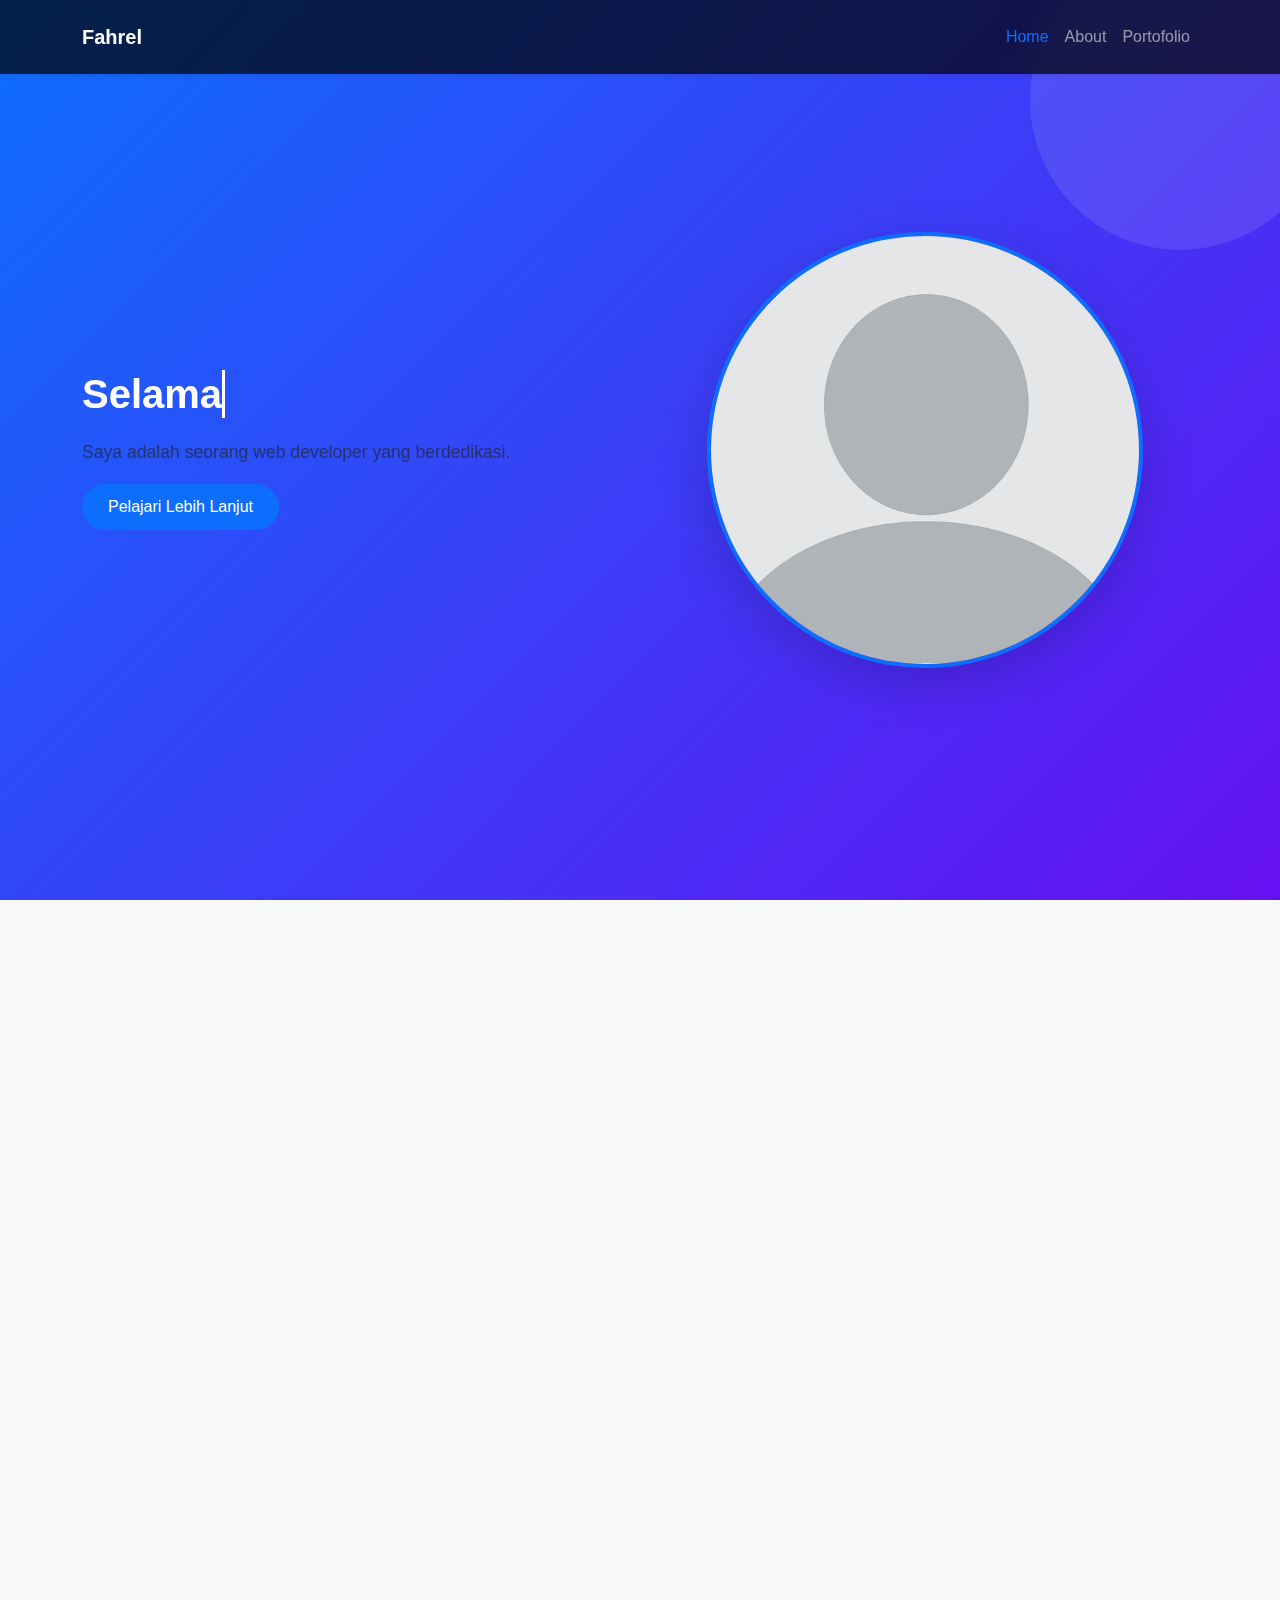
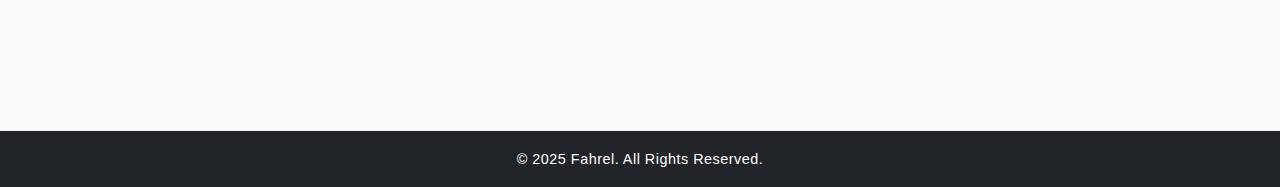
<file: tugas 4/index.html>
<!DOCTYPE html>
<html lang="id">
<head>
  <meta charset="UTF-8">
  <meta name="viewport" content="width=device-width, initial-scale=1.0">
  <title>Portofolio Fahrel</title>

  <!-- Bootstrap CSS -->
  <link href="https://cdn.jsdelivr.net/npm/bootstrap@5.3.3/dist/css/bootstrap.min.css" rel="stylesheet">

  <!-- AOS CSS -->
  <link href="https://unpkg.com/aos@2.3.1/dist/aos.css" rel="stylesheet">

  <!-- Custom CSS -->
  <link rel="stylesheet" href="style.css">
</head>
<body>

  <!-- Navbar -->
  <nav class="navbar navbar-expand-lg navbar-dark bg-dark fixed-top shadow-sm">
    <div class="container">
      <a class="navbar-brand fw-bold" href="#">Fahrel</a>
      <button class="navbar-toggler" type="button" data-bs-toggle="collapse" data-bs-target="#navbarNav">
        <span class="navbar-toggler-icon"></span>
      </button>
      <div class="collapse navbar-collapse justify-content-end" id="navbarNav">
        <ul class="navbar-nav">
          <li class="nav-item"><a class="nav-link active" href="#header">Home</a></li>
          <li class="nav-item"><a class="nav-link" href="#biodata">About</a></li>
          <li class="nav-item"><a class="nav-link" href="#portfolio">Portofolio</a></li>
        </ul>
      </div>
    </div>
  </nav>

 <!-- Hero Section -->
<section class="py-5 bg-light hero-section" id="header">
  <div class="parallax-bg"></div>
  <div class="container position-relative">
    <div class="row align-items-center">
      <div class="col-md-6 text-center text-md-start" data-aos="fade-right">
        <h1 class="fw-bold">
          <span class="typing-text"></span>
        </h1>
        <p class="text-muted">Saya adalah seorang web developer yang berdedikasi.</p>
        <button class="btn btn-primary btn-hover" data-bs-toggle="modal" data-bs-target="#infoModal">
          Pelajari Lebih Lanjut
        </button>
      </div>
      <div class="col-md-6 text-center" data-aos="fade-left">
        <img src="img/profile.jpg" class="img-fluid rounded-circle border border-4 border-primary shadow-lg parallax-img" alt="Foto Profil">
      </div>
    </div>
  </div>
</section>


  <!-- About / Biodata -->
  <section class="py-5" id="biodata">
    <div class="container text-center" data-aos="fade-up">
      <h2 class="text-primary fw-bold mb-3">About Me</h2>
      <p class="text-muted">A brief introduction about myself</p>
      <div class="row g-3 mt-4">
        <div class="col-md-4" data-aos="zoom-in"><div class="p-3 bg-light rounded shadow-sm hover-box">Full Name: Fahrel</div></div>
        <div class="col-md-4" data-aos="zoom-in" data-aos-delay="100"><div class="p-3 bg-light rounded shadow-sm hover-box">Education: Manajemen</div></div>
        <div class="col-md-4" data-aos="zoom-in" data-aos-delay="200"><div class="p-3 bg-light rounded shadow-sm hover-box">Pekerjaan: Programmer</div></div>
        <div class="col-md-4" data-aos="zoom-in"><div class="p-3 bg-light rounded shadow-sm hover-box">Contact: farel@example.com</div></div>
        <div class="col-md-4" data-aos="zoom-in" data-aos-delay="100"><div class="p-3 bg-light rounded shadow-sm hover-box">Hobi: Membaca, Coding</div></div>
        <div class="col-md-4" data-aos="zoom-in" data-aos-delay="200"><div class="p-3 bg-light rounded shadow-sm hover-box">Alamat: Los Angeles</div></div>
      </div>
    </div>
  </section>

  <!-- Portfolio -->
  <section class="py-5 bg-light" id="portfolio">
    <div class="container text-center" data-aos="fade-up">
      <h2 class="text-primary fw-bold mb-4">Portfolio</h2>
      <div class="row g-4">
        <div class="col-md-4" data-aos="flip-left">
          <div class="card shadow-sm hover-card">
            <img src="img/project-1.webp" class="card-img-top" alt="Project 1">
            <div class="card-body"><p class="card-text">Proyek 1</p></div>
          </div>
        </div>
        <div class="col-md-4" data-aos="flip-left" data-aos-delay="100">
          <div class="card shadow-sm hover-card">
            <img src="img/project-2.webp" class="card-img-top" alt="Project 2">
            <div class="card-body"><p class="card-text">Proyek 2</p></div>
          </div>
        </div>
        <div class="col-md-4" data-aos="flip-left" data-aos-delay="200">
          <div class="card shadow-sm hover-card">
            <img src="img/project-3.webp" class="card-img-top" alt="Project 3">
            <div class="card-body"><p class="card-text">Proyek 3</p></div>
          </div>
        </div>
      </div>
    </div>
  </section>

  <!-- Modal -->
  <div class="modal fade" id="infoModal" tabindex="-1">
    <div class="modal-dialog modal-dialog-centered">
      <div class="modal-content p-4">
        <div class="modal-header">
          <h5 class="modal-title">Informasi Tambahan</h5>
          <button type="button" class="btn-close" data-bs-dismiss="modal"></button>
        </div>
        <div class="modal-body">
          Hubungi saya jika Anda tertarik untuk bekerja sama atau memiliki pertanyaan.
        </div>
      </div>
    </div>
  </div>

  <!-- Footer -->
  <footer class="bg-dark text-white text-center py-3 mt-5">
    <p class="mb-0">© 2025 Fahrel. All Rights Reserved.</p>
  </footer>

  <!-- Bootstrap JS -->
  <script src="https://cdn.jsdelivr.net/npm/bootstrap@5.3.3/dist/js/bootstrap.bundle.min.js"></script>

  <!-- AOS JS -->
  <script src="https://unpkg.com/aos@2.3.1/dist/aos.js"></script>
  <script>
    AOS.init({
      duration: 1000,
      once: true
    });
  </script>

  <!-- Custom JS -->
<script src="custom.js"></script>

</body>
</html>
</file>
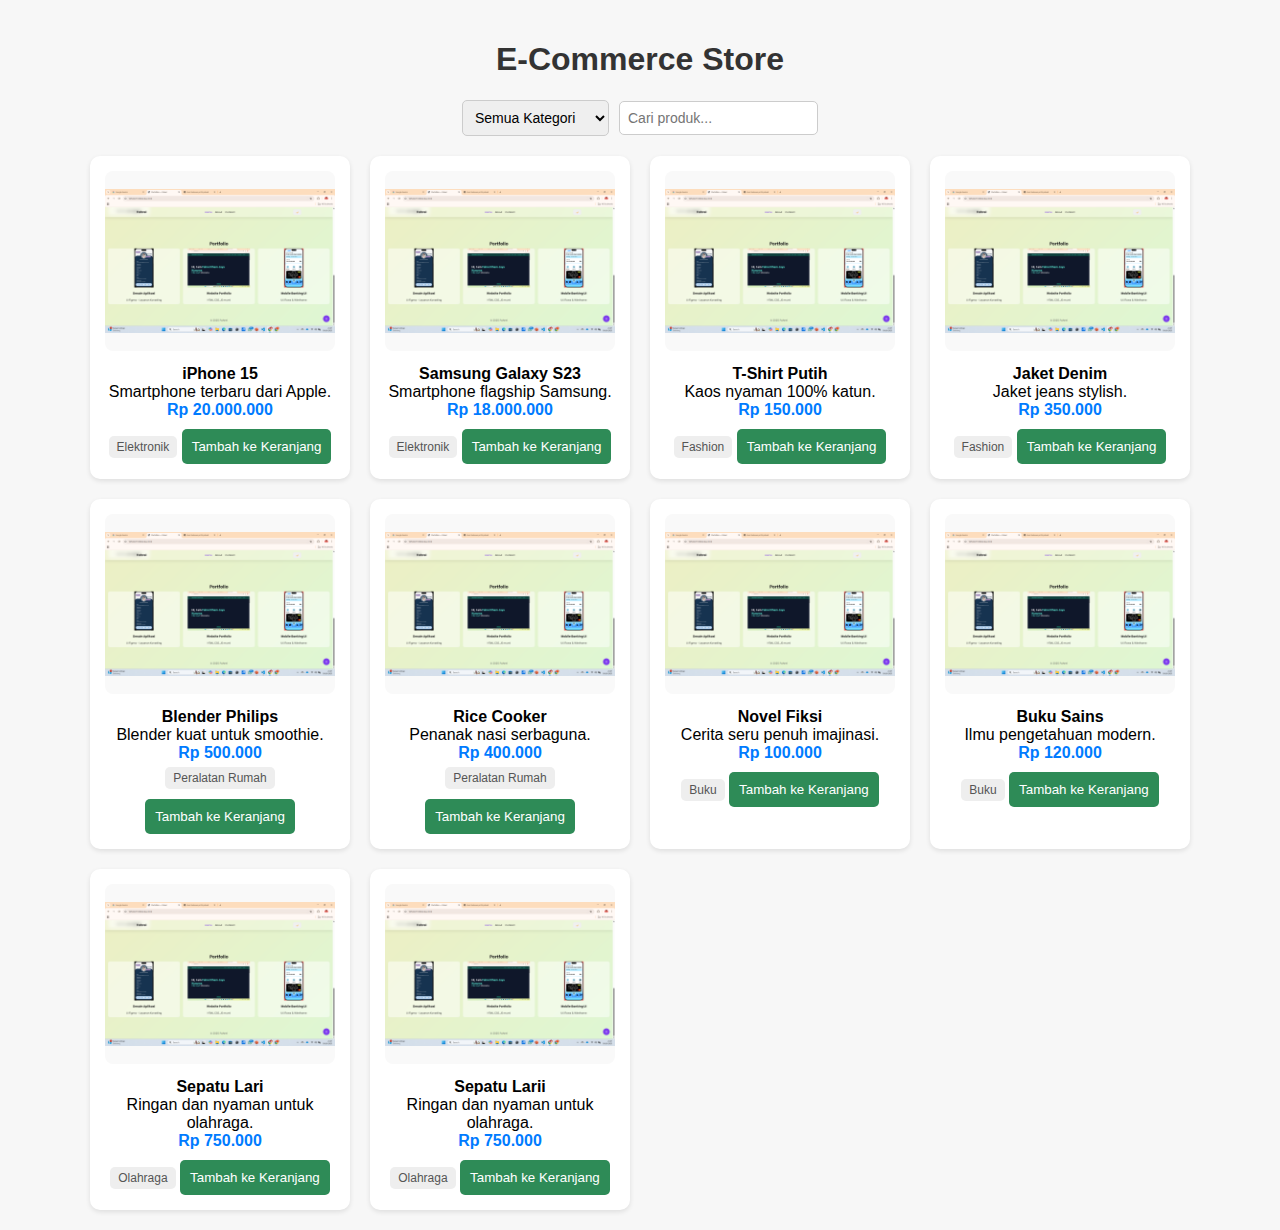
<file: Tugas 5/index.html>
<!DOCTYPE html>
<html lang="id">
<head>
  <meta charset="UTF-8">
  <meta name="viewport" content="width=device-width, initial-scale=1.0">
  <title>E-Commerce Store</title>
  <link rel="stylesheet" href="style.css">
</head>
<body>
  <h1>E-Commerce Store</h1>

  <div class="filter-container">
    <select id="categoryFilter">
      <option value="all">Semua Kategori</option>
      <option value="Elektronik">Elektronik</option>
      <option value="Fashion">Fashion</option>
      <option value="Peralatan Rumah">Peralatan Rumah</option>
      <option value="Buku">Buku</option>
      <option value="Olahraga">Olahraga</option>
    </select>
    <input type="text" id="searchInput" placeholder="Cari produk...">
  </div>

  <div class="product-container" id="productContainer"></div>

  <script src="script.js"></script>
</body>
</html>
</file>
<file: tugas 4/style.css>
/* ==============================
   Global Styles
============================== */
html {
  scroll-behavior: smooth;
}

body {
  font-family: 'Poppins', sans-serif;
  background: #f8f9fa;
  color: #333;
  line-height: 1.7;
}

/* ==============================
   Navbar
============================== */
.navbar {
  transition: all 0.3s ease-in-out;
  padding: 15px 0;
  background: rgba(0, 0, 0, 0.7) !important;
  backdrop-filter: blur(10px);
}
.navbar.scrolled {
  background: #000 !important;
  box-shadow: 0 4px 20px rgba(0, 0, 0, 0.5);
}
.navbar .nav-link {
  font-weight: 500;
  transition: color 0.3s ease;
}
.navbar .nav-link:hover,
.navbar .nav-link.active {
  color: #0d6efd !important;
}

/* ==============================
   Hero Section
============================== */
#header {
  min-height: 100vh;
  display: flex;
  align-items: center;
  background: linear-gradient(135deg, #0d6efd, #6610f2);
  color: #fff;
  position: relative;
  overflow: hidden;
}
#header::before {
  content: "";
  position: absolute;
  top: -50px;
  right: -50px;
  width: 300px;
  height: 300px;
  background: rgba(255, 255, 255, 0.1);
  border-radius: 50%;
}
#header h1 {
  font-size: 2.8rem;
}
#header p {
  font-size: 1.1rem;
  opacity: 0.9;
}

/* Hero button */
.btn-hover {
  transition: all 0.3s ease;
  border-radius: 50px;
  padding: 10px 25px;
}
.btn-hover:hover {
  transform: translateY(-4px) scale(1.05);
  box-shadow: 0 8px 20px rgba(13, 110, 253, 0.5);
}

/* Hero Image */
#header img {
  max-width: 80%;
  border-radius: 50%;
  transition: transform 0.5s ease;
}
#header img:hover {
  transform: rotate(5deg) scale(1.05);
}

/* ==============================
   About Section
============================== */
#biodata h2 {
  font-size: 2.2rem;
}
.hover-box {
  transition: all 0.3s ease;
  border-radius: 12px;
  background: rgba(255, 255, 255, 0.8);
  backdrop-filter: blur(12px);
}
.hover-box:hover {
  transform: translateY(-6px) scale(1.04);
  box-shadow: 0 10px 25px rgba(0, 0, 0, 0.15);
}

/* ==============================
   Portfolio Section
============================== */
#portfolio {
  background: #f0f4ff;
}
.hover-card {
  transition: all 0.4s ease;
  border-radius: 15px;
  overflow: hidden;
}
.hover-card img {
  transition: transform 0.5s ease;
}
.hover-card:hover {
  transform: translateY(-10px) scale(1.05);
  box-shadow: 0 15px 30px rgba(0, 0, 0, 0.25);
}
.hover-card:hover img {
  transform: scale(1.15);
}
.card-body {
  background: #fff;
  padding: 20px;
  font-weight: 500;
}

/* ==============================
   Footer
============================== */
footer {
  background: #000;
  font-size: 0.9rem;
  letter-spacing: 0.5px;
}

/* ==============================
   Modal
============================== */
.modal-content {
  border-radius: 15px;
  background: rgba(255, 255, 255, 0.95);
  backdrop-filter: blur(10px);
  box-shadow: 0 10px 25px rgba(0,0,0,0.3);
  animation: fadeIn 0.5s ease-in-out;
}

/* ==============================
   Animations
============================== */
@keyframes fadeIn {
  from { opacity: 0; transform: scale(0.9); }
  to { opacity: 1; transform: scale(1); }
}

/* ==============================
   Responsive
============================== */
@media (max-width: 768px) {
  #header h1 {
    font-size: 2rem;
  }
  #header img {
    max-width: 60%;
  }
}

/* Back to Top Button */
#backToTop {
  position: fixed;
  bottom: 30px;
  right: 25px;
  width: 45px;
  height: 45px;
  background: linear-gradient(135deg, #0d6efd, #6610f2);
  color: #fff;
  border: none;
  border-radius: 50%;
  font-size: 1.2rem;
  cursor: pointer;
  display: flex;
  align-items: center;
  justify-content: center;
  opacity: 0;
  visibility: hidden;
  transition: all 0.4s ease;
  z-index: 999;
  box-shadow: 0 5px 15px rgba(0,0,0,0.3);
}
#backToTop.show {
  opacity: 1;
  visibility: visible;
  transform: translateY(-10px);
}
#backToTop:hover {
  transform: translateY(-15px) scale(1.1);
  box-shadow: 0 10px 25px rgba(0,0,0,0.4);
}

/* Hero Section Parallax */
.hero-section {
  position: relative;
  overflow: hidden;
  min-height: 100vh;
  display: flex;
  align-items: center;
  justify-content: center;
  color: #fff;
}

.parallax-bg {
  position: absolute;
  top: 0;
  left: 0;
  width: 100%;
  height: 120%;
  background: linear-gradient(135deg, #0d6efd, #6610f2);
  background-attachment: fixed;
  z-index: -1;
  transform: translateY(0);
  transition: transform 0.2s linear;
}

.parallax-img {
  transition: transform 0.3s ease-out;
}

/* Typing animation effect */
.typing-text {
  display: inline-block;
  border-right: 3px solid #fff;
  white-space: nowrap;
  overflow: hidden;
  animation: caret 0.75s steps(1) infinite;
  font-size: 2.5rem;
}

@keyframes caret {
  50% {
    border-color: transparent;
  }
}
</file>
<file: Tugas 5/style.css>
body {
  font-family: Arial, sans-serif;
  background-color: #f7f7f7;
  margin: 0;
  padding: 20px;
}

h1 {
  text-align: center;
  color: #333;
}

.filter-container {
  display: flex;
  justify-content: center;
  align-items: center;
  gap: 10px;
  margin-bottom: 20px;
}

select, input {
  padding: 8px;
  border-radius: 5px;
  border: 1px solid #ccc;
  font-size: 14px;
}

.product-container {
  display: grid;
  grid-template-columns: repeat(auto-fit, minmax(220px, 1fr));
  gap: 20px;
  max-width: 1100px;
  margin: 0 auto;
}

.product-card {
  background-color: #fff;
  border-radius: 10px;
  box-shadow: 0 2px 5px rgba(0,0,0,0.1);
  padding: 15px;
  text-align: center;
}

.product-card img {
  width: 100%;
  height: 180px;
  object-fit: contain;  /* ubah cover -> contain */
  border-radius: 8px;
  background-color: #f9f9f9; /* supaya ada warna latar belakang */
}


.product-name {
  font-weight: bold;
  margin-top: 10px;
  font-size: 16px;
}

.product-price {
  color: #007bff;
  font-weight: bold;
}

.product-category {
  background-color: #eee;
  border-radius: 5px;
  display: inline-block;
  padding: 4px 8px;
  margin-top: 5px;
  font-size: 12px;
  color: #555;
}

.add-to-cart {
  margin-top: 10px;
  padding: 10px;
  background-color: #2e8b57;
  color: white;
  border: none;
  border-radius: 5px;
  cursor: pointer;
}

.add-to-cart:hover {
  background-color: #1f6d43;
}
</file>
